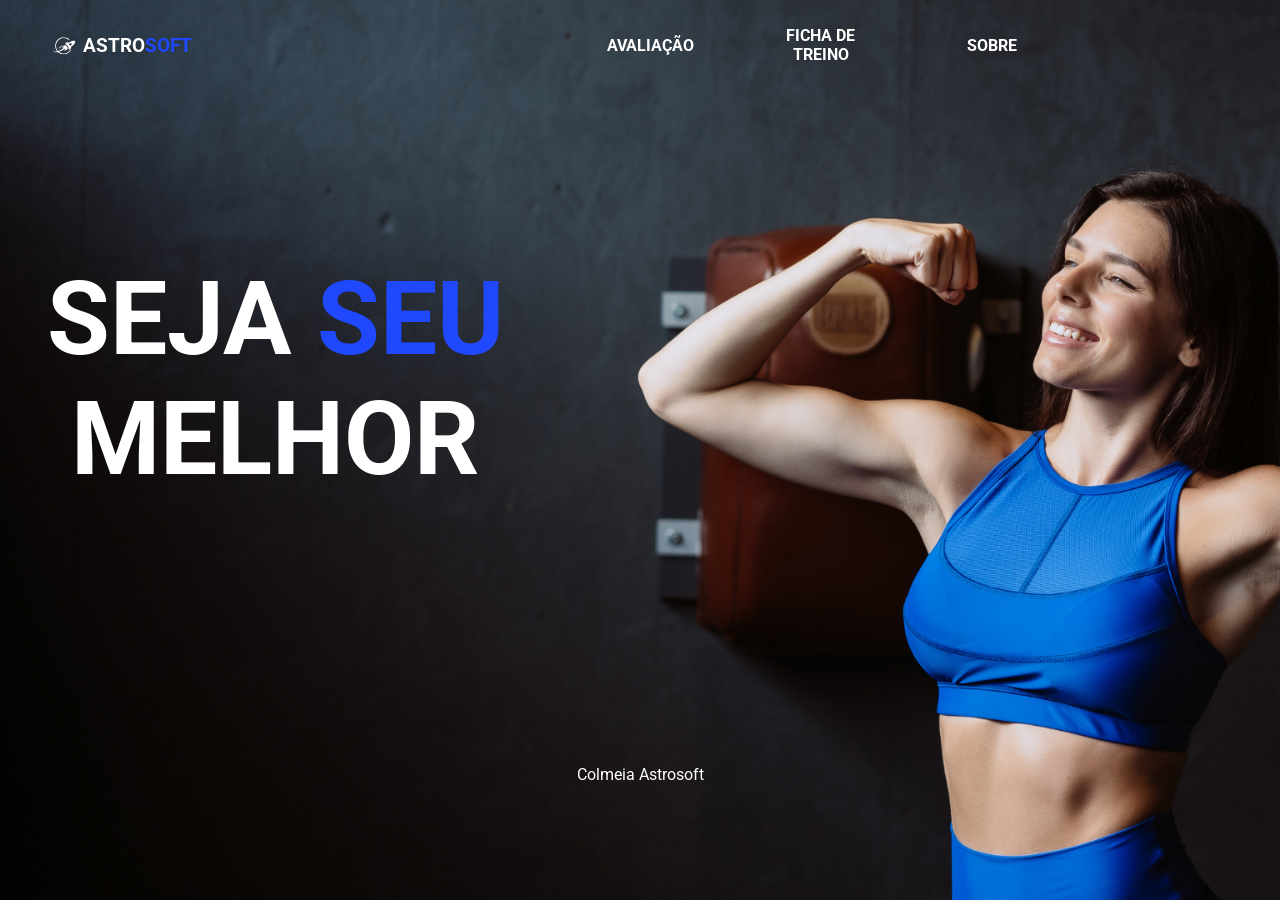
<file: index.html>
<!DOCTYPE html>
<html lang="pt-br">
<head>
    <meta charset="UTF-8">
    <meta name="viewport" content="width=device-width, initial-scale=1.0">
    <link rel="stylesheet" href="hm-style.css">
    <title>Sistema Astrosoft</title>
</head>
<body>
    <header class="cabecalho">
        <div class="cabecalho--logo">
            <img src="logo.svg" alt="logo do grupo" class="cabecalho--img">
            <p class="cabecalho--txt">ASTRO<span>SOFT</span></p>
        </div>
        <div class="cabecalho--menu">
            <a class="cabecalho--menu-botao" href="av-id-index.html">AVALIAÇÃO</a>
            <a class="cabecalho--menu-botao" href="treino-index.html">FICHA DE TREINO</a>
            <a class="cabecalho--menu-botao" href="inst-index.html">SOBRE</a>
        </div>
    </header>

    <main class="conteudo">
        <div class="conteudo--titulo">
            <h1 class="conteudo--titulo-txt">SEJA <span>SEU</span> MELHOR</h1>
        </div>
        <div class="conteudo--sobre">
            <p class="conteudo--sobre-txt">Colmeia Astrosoft</p>
        </div>
    </main>
    
</body>
</html>
</file>
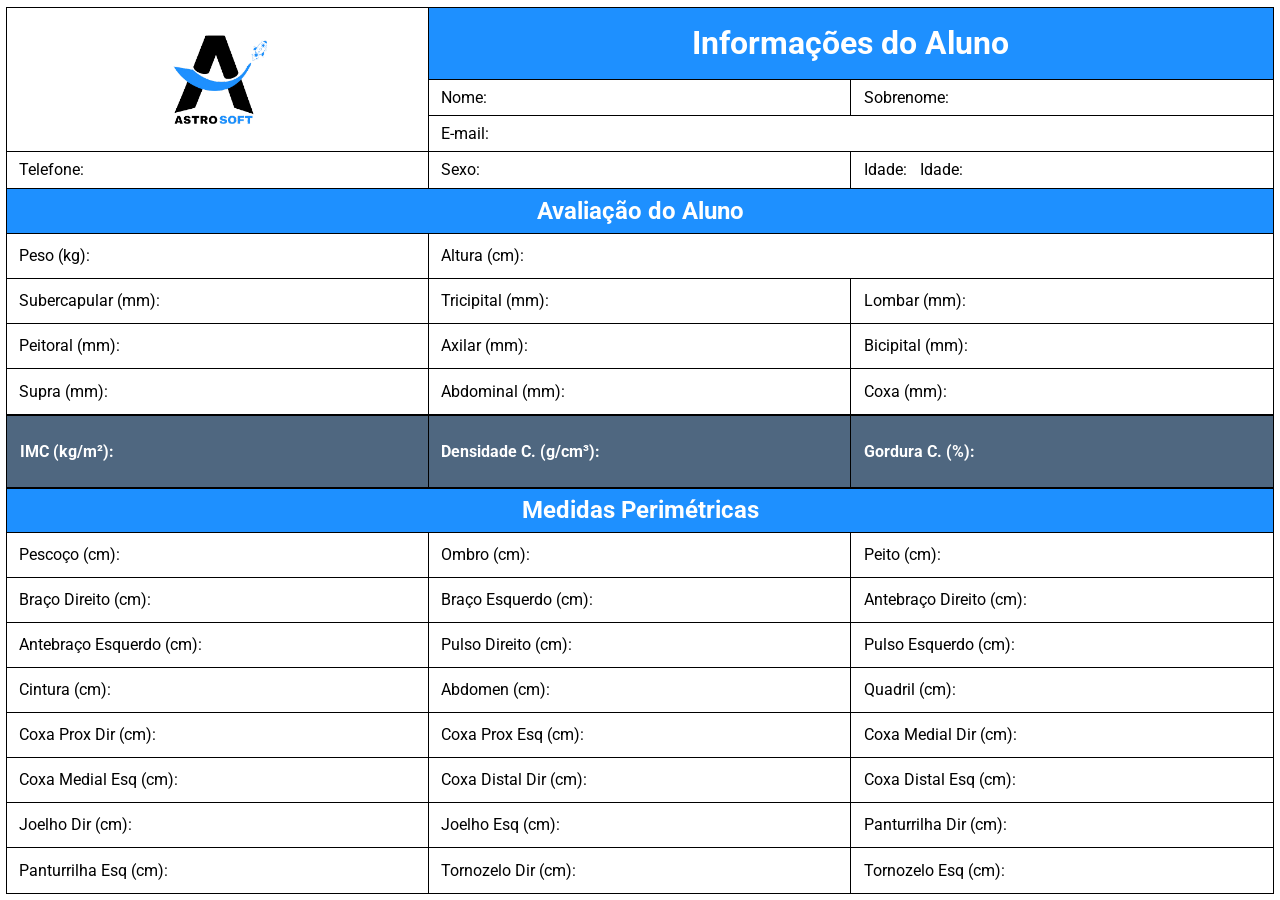
<file: exportAvaliacao.html>
<!DOCTYPE html>
<html lang="pt-br">
<head>
    <meta charset="UTF-8">
    <meta name="viewport" content="width=device-width, initial-scale=1.0">
    <link rel="stylesheet" href="exportAvaliacao_style.css">
    <script src="exportAvaliacao-script.js"></script>
    <title>pdf-avaliacao</title>
</head>
<body>
    <div class="pagina1">
        <div class="logo">
            <img src="logo-colmeia.svg" alt="logo do site">
        </div>

        <div class="titulo">
            <h2>Informações do Aluno</h2>
        </div>

        <div class="nome">
            <label>Nome:</label>
            <p id="nomeAluno"></p>
        </div>
        <div class="sobrenome">
            <label>Sobrenome: </label>
            <p id="sobrenomeAluno"></p>
        </div>
        <div class="email">
            <label>E-mail:</label>
            <p id="emailAluno"></p>
        </div>
        <div class="telefone">
            <label>Telefone:</label>
            <p id="telefoneAluno"></p>
        </div>
        <div class="sexo">
            <label>Sexo:</label>
            <p id="sexoAluno"></p>
        </div>
        <div class="idade">
            <label>Idade:</label>
            <p id="idadeAluno">Idade:</p>
        </div>
        
    </div>

    <div class="pagina2">
        <div class="titulo2">
            <h2>Avaliação do Aluno</h2>
        </div>
        <div class="peso">
            <label>Peso (kg):</label>
            <p id="peso"></p>
        </div>
        <div class="altura">
            <label>Altura (cm):</label>
            <p id="altura"></p>
        </div>
        <div class="subercapular">
            <label>Subercapular (mm):</label>
            <p id="subercapular"></p>
        </div>
        <div class="tricipital">
            <label>Tricipital (mm):</label>
            <p id="tricipital"></p>
        </div>
        <div class="lombar">
            <label>Lombar (mm):</label>
            <p id="lombar"></p>
        </div>
        <div class="peitoral">
            <label>Peitoral (mm):</label>
            <p id="peitoral"></p>
        </div>
        <div class="axilar">
            <label>Axilar (mm):</label>
            <p id="axilar"></p>
        </div>
        <div class="bicipital">
            <label>Bicipital (mm):</label>
            <p id="bicipital"></p>
        </div>
        <div class="supra">
            <label>Supra (mm):</label>
            <p id="supra"></p>
        </div>
        <div class="abdominal">
            <label>Abdominal (mm):</label>
            <p id="abdominal"></p>
        </div>
        <div class="coxa">
            <label>Coxa (mm):</label>
            <p id="coxa"></p>
        </div>
    </div>

    <div class="resultado">
        <div class="imc">
            <label>IMC (kg/m²):</label>
            <p id="mostrarIMC"></p>
        </div>
        <div class="densidade">
            <label>Densidade C. (g/cm³):</label>
            <p id="mostrarDensidade"></p>
        </div>
        <div class="gordura">
            <label>Gordura C. (%):</label>
            <p id="mostrarGordura"></p>
        </div>
    </div>

    <div class="pagina3">
        <div class="titulo3">
            <h2>Medidas Perimétricas</h2>
        </div>
        <div class="pescoço">
            <label>Pescoço (cm):</label>
            <p id="pescoço"></p>
        </div>
        <div class="ombro">
            <label>Ombro (cm):</label>
            <p id="ombro"></p>
        </div>
        <div class="peito">
            <label>Peito (cm):</label>
            <p id="peito"></p>
        </div>
        <div class="braçoDireito">
            <label>Braço Direito (cm):</label>
            <p id="braçoDireito"></p>
        </div>
        <div class="braçoEsquerdo">
            <label>Braço Esquerdo (cm):</label>
            <p id="braçoEsquerdo"></p>
        </div>
        <div class="antebraçoDireito">
            <label>Antebraço Direito (cm):</label>
            <p id="antebraçoDireito"></p>
        </div>
        <div class="antebraçoEsquerdo">
            <label>Antebraço Esquerdo (cm):</label>
            <p id="antebraçoEsquerdo"></p>
        </div>
        <div class="pulsoDireito">
            <label>Pulso Direito (cm):</label>
            <p id="pulsoDireito"></p>
        </div>
        <div class="pulsoEsquerdo">
            <label>Pulso Esquerdo (cm):</label>
            <p id="pulsoEsquerdo"></p>
        </div>
        <div class="cintura">
            <label>Cintura (cm):</label>
            <p id="cintura"></p>
        </div>
        <div class="abdomen">
            <label>Abdomen (cm):</label>
            <p id="abdomen"></p>
        </div>
        <div class="quadril">
            <label>Quadril (cm):</label>
            <p id="quadril"></p>
        </div>
        <div class="coxaProxDir">
            <label>Coxa Prox Dir (cm):</label>
            <p id="coxaProxDir"></p>
        </div>
        <div class="coxaProxEsq">
            <label>Coxa Prox Esq (cm):</label>
            <p id="coxaProxEsq"></p>
        </div>
        <div class="coxaMedialDir">
            <label>Coxa Medial Dir (cm):</label>
            <p id="coxaMedialDir"></p>
        </div>
        <div class="coxaMedialEsq">
            <label>Coxa Medial Esq (cm):</label>
            <p id="coxaMedialEsq"></p>
        </div>
        <div class="coxaDistalDir">
            <label>Coxa Distal Dir (cm):</label>
            <p id="coxaDistalDir"></p>
        </div>
        <div class="coxaDistalEsq">
            <label>Coxa Distal Esq (cm):</label>
            <p id="coxaDistalEsq"></p>
        </div>
        <div class="joelhoDir">
            <label>Joelho Dir (cm):</label>
            <p id="joelhoDir"></p>
        </div>
        <div class="joelhoEsq">
            <label>Joelho Esq (cm):</label>
            <p id="joelhoEsq"></p>
        </div>
        <div class="panturrilhaDir">
            <label>Panturrilha Dir (cm):</label>
            <p id="panturrilhaDir"></p>
        </div>
        <div class="panturrilhaEsq">
            <label>Panturrilha Esq (cm):</label>
            <p id="panturrilhaEsq"></p>
        </div>
        <div class="tornozeloDir">
            <label>Tornozelo Dir (cm):</label>
            <p id="tornozeloDir"></p>
        </div>
        <div class="tornozeloEsq">
            <label>Tornozelo Esq (cm):</label>
            <p id="tornozeloEsq"></p>
        </div>

    </div>

</body>
</html>
</file>
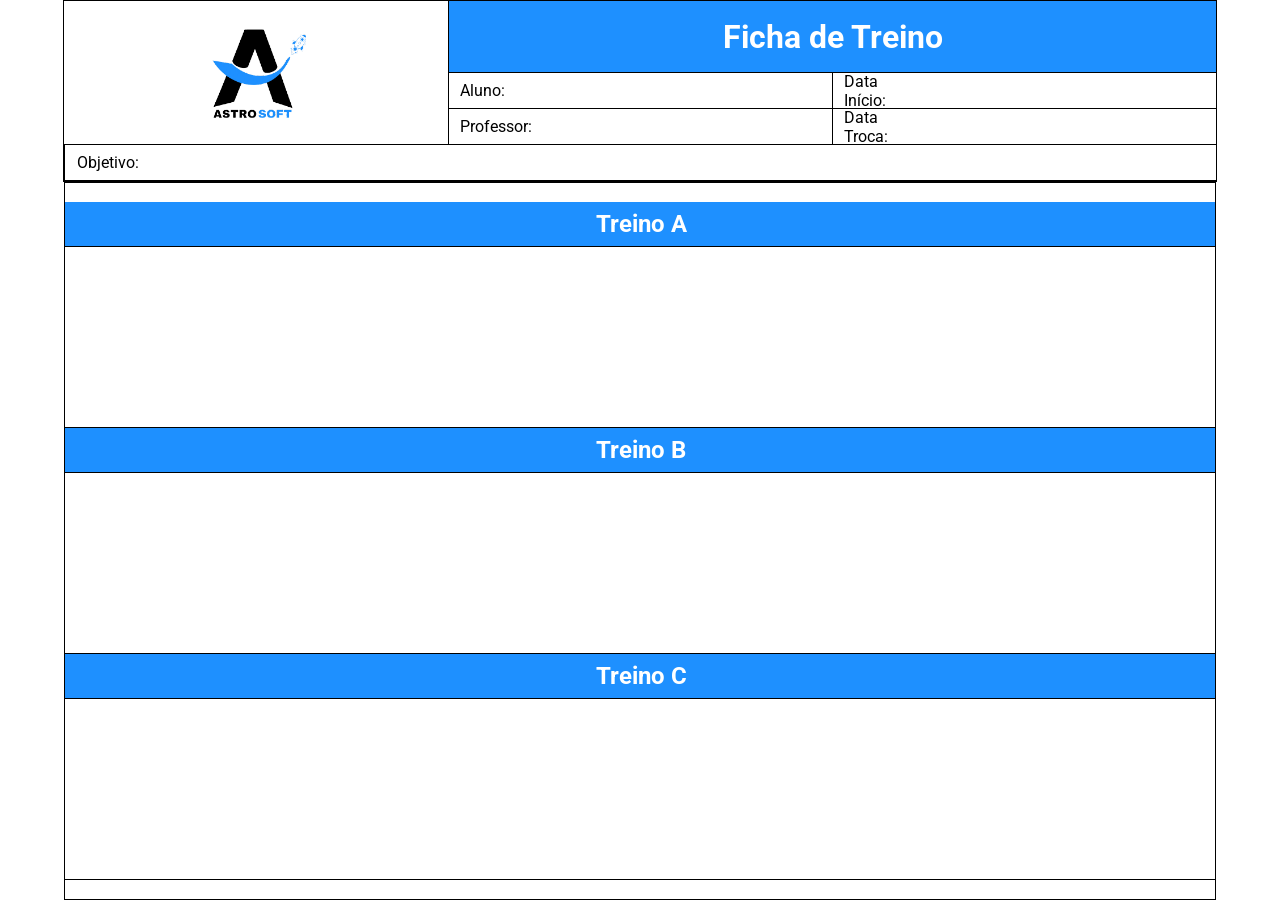
<file: exportTreino.html>
<!DOCTYPE html>
<html lang="pt-br">
<head>
    <meta charset="UTF-8">
    <meta name="viewport" content="width=device-width, initial-scale=1.0">
    <link rel="stylesheet" href="exportTreino.css">
    <script src="exportTreino_script.js"></script>
    <title>pdf_ficha</title>
</head>
<body>
    <div class="informacoes">
        <div class="titulo">
            <h2>Ficha de Treino</h2>
        </div>
        <div class="logo">
            <img src="logo-colmeia.svg" alt="logo colmeia">
        </div>
        <div class="aluno">
            <label>Aluno:</label>
            <p id="aluno"></p>
        </div>
        <div class="professor">
            <label>Professor:</label>
            <p id="professor"></p>
        </div>
        <div class="dataInicio">
            <label>Data Início:</label>
            <p id="dataInicio"></p>
        </div>
        <div class="dataTroca">
            <label>Data Troca:</label>
            <p id="dataTroca"></p>
        </div>
        <div class="objetivo">
            <label>Objetivo:</label>
            <p id="objetivo"></p>
        </div>
    </div>
    <div class="fichas">
        <div class="treinoA">
            <div class="tituloA">
                <h2>Treino A</h2>
            </div>
            <div class="fichaA">
                <p id="fichaA"></p>
            </div>
        </div>
        <div class="treinoB">
            <div class="tituloB">
                <h2>Treino B</h2>
            </div>
            <div class="fichaB">
                <p id="fichaB"></p>
            </div>
        </div>
        <div class="treinoC">
            <div class="tituloC">
                <h2>Treino C</h2>
            </div>
            <div class="fichaC">
                <p id="fichaC"></p>
            </div>
        </div>
    </div>
    
</body>
</html>
</file>
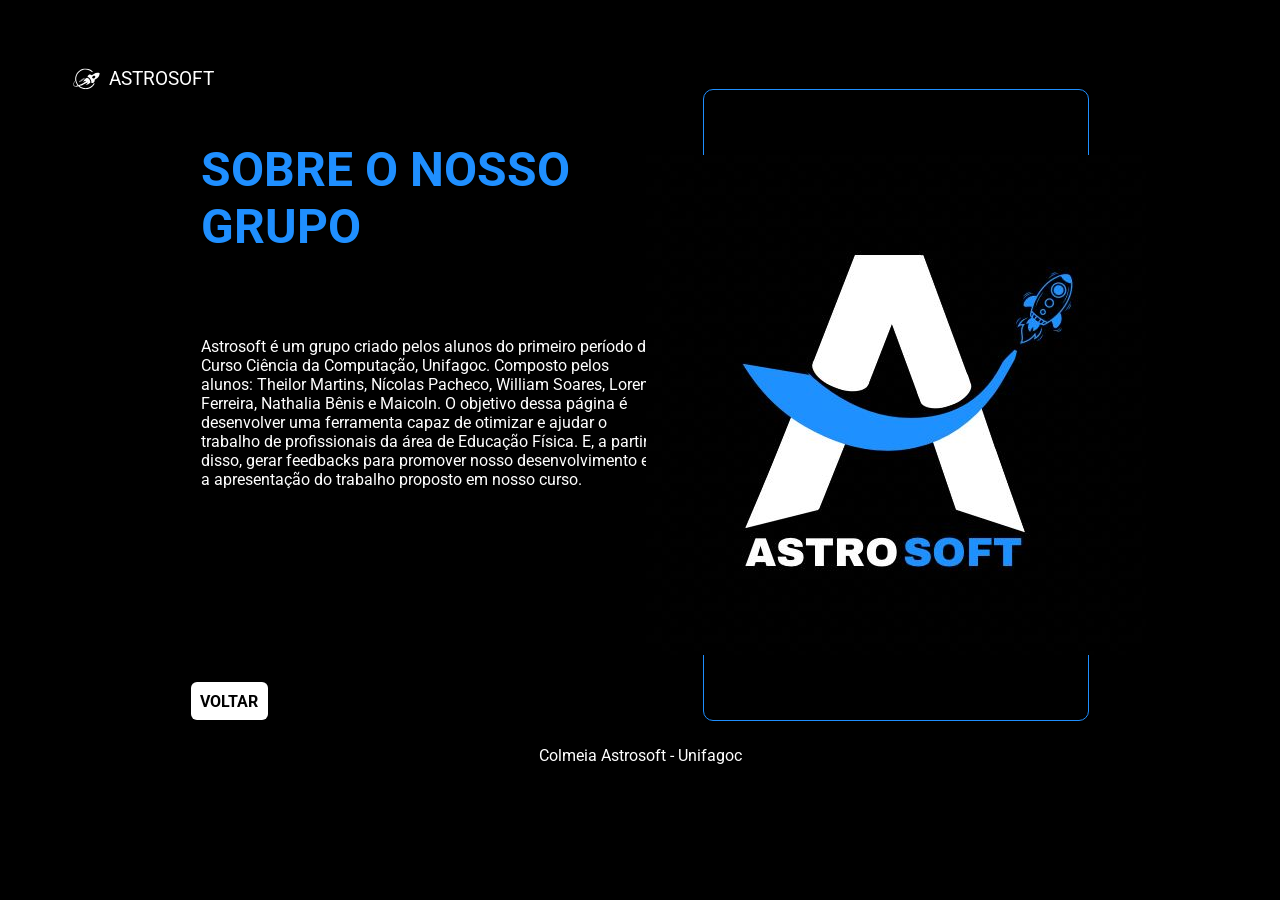
<file: inst-index.html>
<!DOCTYPE html>
<html lang="pt-br">
<head>
    <meta charset="UTF-8">
    <meta name="viewport" content="width=device-width, initial-scale=1.0">
    <link rel="stylesheet" href="inst-style.css">
    <title>Sobre a Astrosoft</title>
</head>
<body>
    <header class="cabecalho">
        <div class="cabecalho--logo">
            <img src="logo.svg" alt="logo do grupo" class="cabecalho--logo-img">
            <p class="cabecalho--logo-txt">ASTROSOFT</p>
        </div>
    </header>

    <main class="conteudo">
        <div class="conteudo--informacao">
            <div class="conteudo--informacao-txt">
                <h1 class="conteudo--informacao-txt__titulo">SOBRE O NOSSO GRUPO</h1>
                <p class="conteudo--informacao-txt__paragrafo">Astrosoft é um grupo criado pelos alunos do primeiro período do Curso Ciência da Computação, Unifagoc. Composto pelos alunos: Theilor Martins, Nícolas Pacheco, William Soares, Lorena Ferreira, Nathalia Bênis e Maicoln. O objetivo dessa página é desenvolver uma ferramenta capaz de otimizar e ajudar o trabalho de profissionais da área de Educação Física. E, a partir disso, gerar feedbacks para promover nosso desenvolvimento e a apresentação do trabalho proposto em nosso curso.</p>
                <a href="hm-index.html" class="conteudo--informacao-nav">VOLTAR</a>
            </div>
            <div class="conteudo--informacao-quadro">
                <img src="logo-colmeia2.jpeg" alt="logo do grupo">
            </div>
        </div>

        <div class="conteudo--sobre">
            <p class="conteudo--sobre-txt">Colmeia Astrosoft - Unifagoc</p>
        </div>
    </main>
    
</body>
</html>
</file>
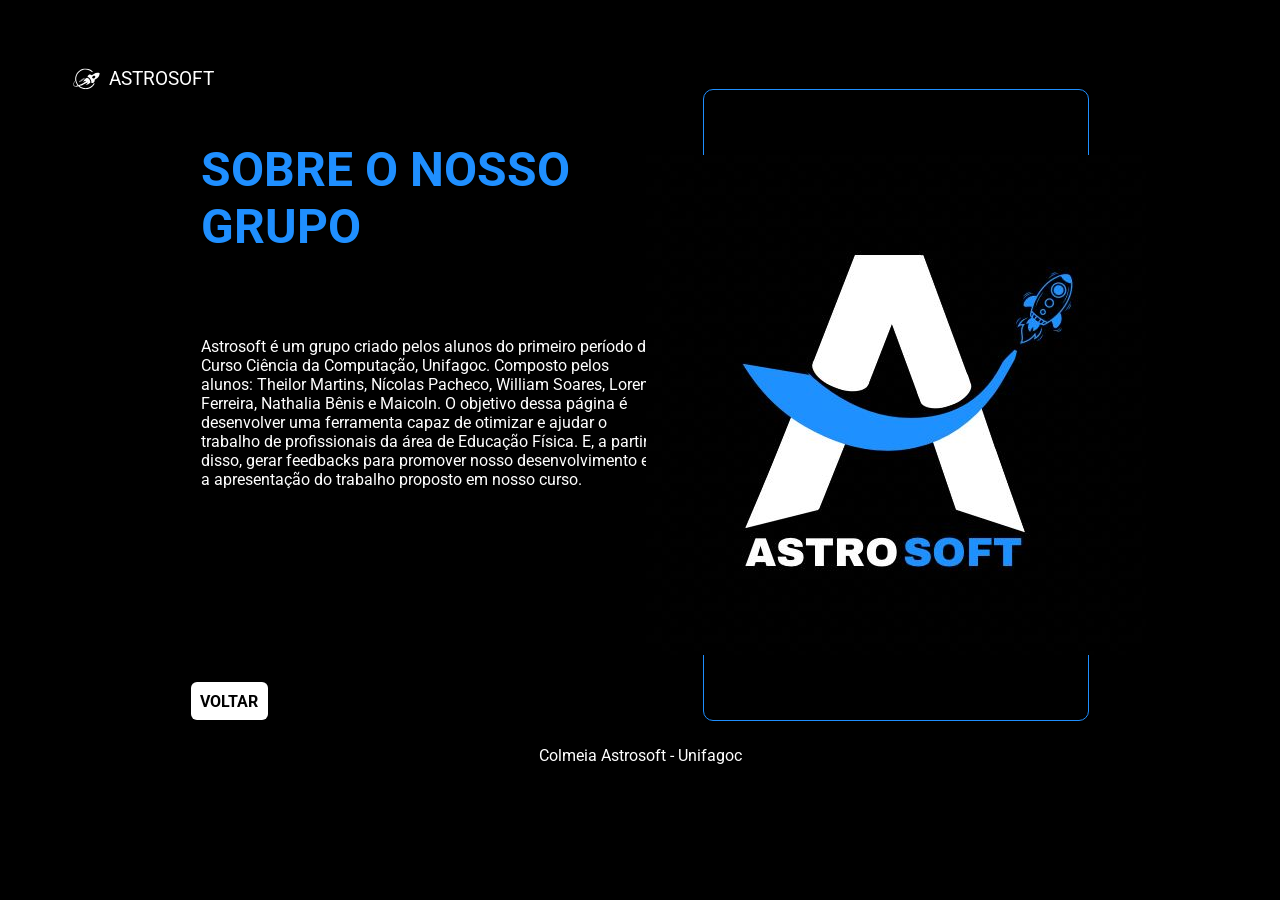
<file: inst-index.html.html>
<!DOCTYPE html>
<html lang="pt-br">
<head>
    <meta charset="UTF-8">
    <meta name="viewport" content="width=device-width, initial-scale=1.0">
    <link rel="stylesheet" href="inst-style.css">
    <title>Sobre a Astrosoft</title>
</head>
<body>
    <header class="cabecalho">
        <div class="cabecalho--logo">
            <img src="logo.svg" alt="logo do grupo" class="cabecalho--logo-img">
            <p class="cabecalho--logo-txt">ASTROSOFT</p>
        </div>
    </header>

    <main class="conteudo">
        <div class="conteudo--informacao">
            <div class="conteudo--informacao-txt">
                <h1 class="conteudo--informacao-txt__titulo">SOBRE O NOSSO GRUPO</h1>
                <p class="conteudo--informacao-txt__paragrafo">Astrosoft é um grupo criado pelos alunos do primeiro período do Curso Ciência da Computação, Unifagoc. Composto pelos alunos: Theilor Martins, Nícolas Pacheco, William Soares, Lorena Ferreira, Nathalia Bênis e Maicoln. O objetivo dessa página é desenvolver uma ferramenta capaz de otimizar e ajudar o trabalho de profissionais da área de Educação Física. E, a partir disso, gerar feedbacks para promover nosso desenvolvimento e a apresentação do trabalho proposto em nosso curso.</p>
                <a href="index.html" class="conteudo--informacao-nav">VOLTAR</a>
            </div>
            <div class="conteudo--informacao-quadro">
                <img src="logo-colmeia2.jpeg" alt="logo do grupo">
            </div>
        </div>

        <div class="conteudo--sobre">
            <p class="conteudo--sobre-txt">Colmeia Astrosoft - Unifagoc</p>
        </div>
    </main>
    
</body>
</html>
</file>
<file: hm-style.css>
@import url('https://fonts.googleapis.com/css2?family=Roboto:ital,wght@0,100;0,300;0,400;0,500;0,700;0,900;1,100;1,300;1,400;1,500;1,700;1,900&display=swap');

:root {
    --font-family-primary: "Roboto", sans-serif;
    --font-family-secundary: "Rubik Mono One", monospace;
    --font-family-terciary: "Concert One", sans-serif;
    --color-one: #1f8fff;
    --color-two: #000000;
    --color-three: #1f48ff;
    --color-four: #4f6780;
    --color-five:#ffffffa4; 
    --color-six:#ffffff; 
}

* {
    box-sizing: border-box;
    margin: 0;
    padding: 0;
}

body {
    height: 100vh;
    background-size: cover;
    background-repeat: no-repeat;
    background-image: url(fundo.png);
}

header {
    height: 10vh;
    display: flex;
    align-items: center;
    padding-left: 3%;
    gap: 30%;
}

main {
    padding-top: 3%;
    height: 90vh;
    display: flex;
    flex-direction: column;
    justify-content: center;
    align-items: center;
}

span {
    color: var(--color-three);
}

.cabecalho--logo {
    display: flex;
}

.cabecalho--logo img {
    padding-left: 5%;
    max-width: 45px;
    max-height: 45px;
    width: auto;
    height: auto;
}

.cabecalho--logo p {
    font-family: var(--font-family-primary);
    font-size: 1.2rem;
    color: var(--color-six);
    font-weight: 700;
}

.conteudo--titulo {
    height: 30vh;
    width: 100%;
    display: flex;
    justify-content: flex-start;
    align-items: center;
    text-align: center;
}

.cabecalho--menu {
    height: 40vh;
    width: 40vw;
    display: flex;
    flex-direction: row;
    justify-content: space-around;
    align-items: center;
}

.conteudo--sobre {
    height: 30vh;
    display: flex;
    align-items: flex-end;
}

.conteudo--titulo-txt {
    font-family: var(--font-family-primary);
    font-size: 8vw;
    font-weight: 700;
    color: var(--color-six);
    width: 40%;
    padding-left: 3%;
}

.cabecalho--menu-botao {
    height: 4vh;
    width: 10vw;
    display: flex;
    justify-content: center;
    align-items: center;
    text-align: center;
    font-size: 1rem;
    font-weight: 700;
    font-family: var(--font-family-primary);
    text-decoration: none;
    background-color: none;
    color: var(--color-six);
    border-radius: 8px;
}

.conteudo--sobre-txt {
    font-family: var(--font-family-primary);
    font-size: 1rem;
    color: var(--color-six);
}

.cabecalho--menu-botao:hover {
    background-color: var(--color-five);
    color: var(--color-two);
}
</file>
<file: exportAvaliacao_style.css>
@import url('https://fonts.googleapis.com/css2?family=Anton&display=swap');
@import url('https://fonts.googleapis.com/css2?family=Anton&family=Roboto:ital,wght@0,100;0,300;0,400;0,500;0,700;0,900;1,100;1,300;1,400;1,500;1,700;1,900&display=swap');

:root {
    --color-one: #1E90FF;
    --color-two: #4F6780;
    --color-three: #FFFFFF;
    --color-four: #000000;
}

* { 
    font-family: "Roboto", sans-serif;
    font-size: 1rem;
    margin: 0;
    padding: 0;
    box-sizing: border-box;
}

body {
    display: flex;
    flex-direction: column;
    justify-content: center;
    align-items: center;
    background-color: var(--color-three);
    height: 100vh;
}

label {
    padding-left: 3%;
    padding-right: 3%;
}


.pagina1 {
    border: solid 1px;
    width: 99vw;
    display: grid;
    justify-content: center;
    align-items: center;
    grid-template-columns: repeat(3,33vw);
    grid-template-rows: 8vh 4vh 4vh 4vh;
    grid-template-areas: 
    "logo titulo titulo"
    "logo nome sobrenome"
    "logo email email"
    "telefone sexo idade";
}

img {
    max-width: 150px;
    max-height: 150px;
    width: auto;
    height: auto;
}

.logo {
    display: flex;
    justify-content: center;
    align-items: center;
    width: 100%;
    height: 100%;
    border-bottom: solid 1px;
    border-right: solid 1px;
    grid-area: logo;
}

.nome {
    width: 100%;
    height: 100%;
    border-bottom: solid 1px;
    border-right: solid 1px;
    grid-area: nome;
    display: flex;
    flex-direction: row;
    align-items: center;
}

.sobrenome {
    width: 100%;
    height: 100%;
    border-bottom: solid 1px;
    border-right: solid 1px;
    grid-area: sobrenome;
    display: flex;
    flex-direction: row;
    align-items: center;

}

.email {
    width: 100%;
    height: 100%;
    border-bottom: solid 1px;
    border-right: solid 1px;
    grid-area: email;
    display: flex;
    flex-direction: row;
    align-items: center;
}

.email label {
    padding-left: 1.5%;
    padding-right: 1.5%;
}


.telefone {
    width: 100%;
    height: 100%;
    border-right: solid 1px;
    grid-area: telefone;
    display: flex;
    flex-direction: row;
    align-items: center;

}

.sexo {
    width: 100%;
    height: 100%;
    border-right: solid 1px;
    grid-area: sexo;
    display: flex;
    flex-direction: row;
    align-items: center;

}

.idade {
    width: 100%;
    height: 100%;
    grid-area: idade;
    display: flex;
    flex-direction: row; 
    align-items: center;
   
}

.titulo {
    width: 100%;
    height: 100%;
    border-bottom: 1px solid;
    border-right: 1px solid;
    grid-area: titulo;
    display: flex;
    justify-content: center;
    flex-direction: row;
    align-items: center;
    background-color: var(--color-one);
}

.titulo h2 {
    font-size: 2rem;
    color: var(--color-three);
}

.pagina2 {
    border-left: 1px solid;
    border-right: 1px solid;
    border-bottom: 1px solid;
    width: 99vw;
    display: grid;
    justify-content: center;
    align-items: center;
    grid-template-columns: repeat(3,33vw);
    grid-template-rows: repeat(5,5vh);
    grid-template-areas: 
    "titulo2 titulo2 titulo2"
    "peso altura altura"
    "subercapular tricipital lombar"
    "peitoral axilar bicipital"
    "supra abdominal coxa";
}

.titulo2 {
    width: 100%;
    height: 100%;
    border-bottom: solid 1px;
    border-right: solid 1px;
    border-left: solid 1px;
    grid-area: titulo2;
    display: flex;
    justify-content: center;
    align-items: center;
    background-color: var(--color-one);
}

.titulo2 h2 {
    font-size: 1.5rem;
    color: var(--color-three);
}

.peso {
    width: 100%;
    height: 100%;
    border-bottom: solid 1px;
    border-right: solid 1px;
    grid-area: peso;
    display: flex;
    flex-direction: row;
    align-items: center;

}

.altura {
    width: 100%;
    height: 100%;
    border-bottom: solid 1px;
    border-right: solid 1px;
    grid-area: altura;
    display: flex;
    flex-direction: row;
    align-items: center;
}

.altura label {
    padding-left: 1.5%;
    padding-right: 1.5%;
}

.subercapular {
    width: 100%;
    height: 100%;
    border-bottom: solid 1px;
    border-right: solid 1px;
    grid-area: subercapular;
    display: flex;
    flex-direction: row;
    align-items: center;

}

.tricipital {
    width: 100%;
    height: 100%;
    border-bottom: solid 1px;
    border-right: solid 1px;
    grid-area: tricipital;
    display: flex;
    flex-direction: row;
    align-items: center;

}

.lombar {
    width: 100%;
    height: 100%;
    border-bottom: solid 1px;
    border-right: solid 1px;
    grid-area: lombar;
    display: flex;
    flex-direction: row;
    align-items: center;

}

.peitoral {
    width: 100%;
    height: 100%;
    border-bottom: solid 1px;
    border-right: solid 1px;
    grid-area: peitoral;
    display: flex;
    flex-direction: row;
    align-items: center;

}

.axilar {
    width: 100%;
    height: 100%;
    border-bottom: solid 1px;
    border-right: solid 1px;
    grid-area: axilar;
    display: flex;
    flex-direction: row;
    align-items: center;

}

.bicipital {
    width: 100%;
    height: 100%;
    border-bottom: solid 1px;
    border-right: solid 1px;    
    grid-area: bicipital;
    display: flex;
    flex-direction: row;
    align-items: center;

}

.supra {
    width: 100%;
    height: 100%;
    border-right: solid 1px;
    grid-area: supra;
    display: flex;
    flex-direction: row;
    align-items: center;

}

.abdominal {
    width: 100%;
    height: 100%;
    border-right: solid 1px;
    grid-area: abdominal;
    display: flex;
    flex-direction: row;
    align-items: center;

}

.coxa {
    width: 100%;
    height: 100%;
    border-right: solid 1px;
    grid-area: coxa;
    display: flex;
    flex-direction: row;
    align-items: center;

}

.resultado {
    width: 99vw;
    display: grid;
    justify-content: center;
    align-items: center;
    grid-template-columns: repeat(3,33vw);
    grid-template-rows: 8vh;
    grid-template-areas: 
    "imc densidade gordura";
    background-color: var(--color-two);
}

.resultado label {
    font-size: 1rem;
    color: var(--color-three);
    font-weight: 700;
}

.resultado p {
    font-size: 1rem;
    color: var(--color-three);
    font-weight: 400;
}

.imc {
    width: 100%;
    height: 100%;
    border-top: solid 1px;
    border-right: solid 1px;
    border-left: solid 1px;
    grid-area: imc;
    display: flex;
    flex-direction: row;
    align-items: center;
}

.densidade {
    width: 100%;
    height: 100%;
    border-top: solid 1px;
    border-right: solid 1px;
    grid-area: densidade;
    display: flex;
    flex-direction: row;
    align-items: center;
}

.gordura {
    width: 100%;
    height: 100%;
    border-top: solid 1px;
    border-right: solid 1px;
    grid-area: gordura;
    display: flex;
    flex-direction: row;
    align-items: center;
}

.pagina3 {
    border: 1px solid;
    width: 99vw;
    display: grid;
    justify-content: center;
    align-items: center;
    grid-template-columns: repeat(3,33vw);
    grid-template-rows: repeat(9,5vh);
    grid-template-areas: 
    "titulo3 titulo3 titulo3"
    "pescoço ombro peito"
    "braçoDir braçoEsq antebraçoDir"
    "antebraçoEsq pulsoDir pulsoEsq"
    "cintura abdomem quadril"
    "coxaProxDir coxaProxEsq coxaMedialDir"
    "coxaMedialEsq coxaDistalDir coxaDistalEsq"
    "joelhoDir joelhoEsq panturrilhaDir"
    "panturrilhaEsq tornozeloDir tornozeloEsq";
}

.titulo3 {
    width: 100%;
    height: 100%;
    border-top: solid 1px;
    border-bottom: solid 1px;
    border-right: solid 1px;
    border-left: solid 1px;
    grid-area: titulo3;
    display: flex;
    flex-direction: row;
    align-items: center;
    justify-content: center;
    background-color: var(--color-one);
}

.titulo3 h2 {
    font-size: 1.5rem;
    color: var(--color-three);
}

.pescoço {
    width: 100%;
    height: 100%;
    border-bottom: solid 1px;
    border-right: solid 1px;
    grid-area: pescoço;
    display: flex;
    flex-direction: row;
    align-items: center;

}

.ombro {
    width: 100%;
    height: 100%;
    border-bottom: solid 1px;
    border-right: solid 1px;
    grid-area: ombro;
    display: flex;
    flex-direction: row;
    align-items: center;

}

.peito {
    width: 100%;
    height: 100%;
    border-bottom: solid 1px;
    border-right: solid 1px;
    grid-area: peito;
    display: flex;
    flex-direction: row;
    align-items: center;

}

.braçoDireito {
    width: 100%;
    height: 100%;
    border-bottom: solid 1px;
    border-right: solid 1px;
    grid-area: braçoDir;
    display: flex;
    flex-direction: row;
    align-items: center;

}

.braçoEsquerdo {
    width: 100%;
    height: 100%;
    border-bottom: solid 1px;
    border-right: solid 1px;
    grid-area: braçoEsq;
    display: flex;
    flex-direction: row;
    align-items: center;

}

.antebraçoDireito {
    width: 100%;
    height: 100%;
    border-bottom: solid 1px;
    border-right: solid 1px;
    grid-area: antebraçoDir;
    display: flex;
    flex-direction: row;
    align-items: center;

}

.antebraçoEsquerdo {
    width: 100%;
    height: 100%;
    border-bottom: solid 1px;
    border-right: solid 1px;
    grid-area: antebraçoEsq;
    display: flex;
    flex-direction: row;
    align-items: center;

}

.pulsoDireito {
    width: 100%;
    height: 100%;
    border-bottom: solid 1px;
    border-right: solid 1px;
    grid-area: pulsoDir;
    display: flex;
    flex-direction: row;
    align-items: center;

}

.pulsoEsquerdo {
    width: 100%;
    height: 100%;
    border-bottom: solid 1px;
    border-right: solid 1px;
    grid-area: pulsoEsq;
    display: flex;
    flex-direction: row;
    align-items: center;

}

.cintura {
    width: 100%;
    height: 100%;
    border-bottom: solid 1px;
    border-right: solid 1px;
    grid-area: cintura;
    display: flex;
    flex-direction: row;
    align-items: center;

}

.abdomen {
    width: 100%;
    height: 100%;
    border-bottom: solid 1px;
    border-right: solid 1px;
    grid-area: abdomem;
    display: flex;
    flex-direction: row;
    align-items: center;

}

.quadril {
    width: 100%;
    height: 100%;
    border-bottom: solid 1px;
    border-right: solid 1px;
    grid-area: quadril;
    display: flex;
    flex-direction: row;
    align-items: center;

}

.coxaProxDir {
    width: 100%;
    height: 100%;
    border-bottom: solid 1px;
    border-right: solid 1px;
    grid-area: coxaProxDir;
    display: flex;
    flex-direction: row;
    align-items: center;

}

.coxaProxEsq {
    width: 100%;
    height: 100%;
    border-bottom: solid 1px;
    border-right: solid 1px;
    grid-area: coxaProxEsq;
    display: flex;
    flex-direction: row;
    align-items: center;

}

.coxaMedialDir {
    width: 100%;
    height: 100%;
    border-bottom: solid 1px;
    border-right: solid 1px;
    grid-area: coxaMedialDir;
    display: flex;
    flex-direction: row;
    align-items: center;

}

.coxaMedialEsq {
    width: 100%;
    height: 100%;
    border-bottom: solid 1px;
    border-right: solid 1px;
    grid-area: coxaMedialEsq;
    display: flex;
    flex-direction: row;
    align-items: center;

}

.coxaDistalDir {
    width: 100%;
    height: 100%;
    border-bottom: solid 1px;
    border-right: solid 1px;
    grid-area: coxaDistalDir;
    display: flex;
    flex-direction: row;
    align-items: center;

}

.coxaDistalEsq {
    width: 100%;
    height: 100%;
    border-bottom: solid 1px;
    border-right: solid 1px;
    grid-area: coxaDistalEsq;
    display: flex;
    flex-direction: row;
    align-items: center;

}

.joelhoDir {
    width: 100%;
    height: 100%;
    border-bottom: solid 1px;
    border-right: solid 1px;
    grid-area: joelhoDir;
    display: flex;
    flex-direction: row;
    align-items: center;

}

.joelhoEsq {
    width: 100%;
    height: 100%;
    border-bottom: solid 1px;
    border-right: solid 1px;
    grid-area: joelhoEsq;
    display: flex;
    flex-direction: row;
    align-items: center;

}

.panturrilhaDir {
    width: 100%;
    height: 100%;
    border-bottom: solid 1px;
    border-right: solid 1px;
    grid-area: panturrilhaDir;
    display: flex;
    flex-direction: row;
    align-items: center;

}

.panturrilhaEsq {
    width: 100%;
    height: 100%;
    border-right: solid 1px;
    grid-area: panturrilhaEsq;
    display: flex;
    flex-direction: row;
    align-items: center;

}

.tornozeloDir {
    width: 100%;
    height: 100%;
    border-right: solid 1px;
    grid-area: tornozeloDir;
    display: flex;
    flex-direction: row;
    align-items: center;

}

.tornozeloEsq {
    width: 100%;
    height: 100%;
    border-right: solid 1px;
    grid-area: tornozeloEsq;
    display: flex;
    flex-direction: row;
    align-items: center;

}
</file>
<file: exportTreino.css>
@import url('https://fonts.googleapis.com/css2?family=Anton&display=swap');
@import url('https://fonts.googleapis.com/css2?family=Anton&family=Roboto:ital,wght@0,100;0,300;0,400;0,500;0,700;1,100;1,300;1,400;1,500;1,700&display=swap');

:root {
    --color-one: #1E90FF;
    --color-two: #4F6780;
    --color-three: #FFFFFF;
    --color-four: #000000;
}

* { 
    font-family: "Roboto", sans-serif;
    font-size: 1rem;
    margin: 0;
    padding: 0;
    box-sizing: border-box;
}

body {
    height: 100vh;
    display: flex;
    flex-direction: column;
    justify-content: center;
    align-items: center;
    overflow: hidden;
}

.informacoes {
    border: solid 1px;
    display: grid;
    grid-template-columns: 30vw 30vw 30vw;
    grid-template-rows: 8vh 4vh 4vh 4vh;
    grid-template-areas: 
    "logo titulo titulo"
    "logo aluno dataInicio"
    "logo professor dataTroca"
    "objetivo objetivo objetivo";
    overflow: hidden;
}

label {
    padding-left: 3%;
    padding-right: 3%;
}

p {
    font-size: 1.2rem;
    width: 100%;
    word-wrap: break-word; /* Quebra a palavra se for muito longa */
    overflow: hidden;
    text-overflow: ellipsis; /* Adiciona reticências ao final do texto se ele for muito longo */
    white-space: pre-wrap; /* Permite quebra de linha ao pressionar Enter */
}

.titulo { 
    border-bottom: solid 1px;  
    border-left: solid 1px;  
    height: 100%;
    width: 100%;
    display: flex;
    align-items: center;
    justify-content: center;
    grid-area: titulo;
    background-color: var(--color-one);
}

.titulo h2 {
    font-size: 2rem;
    color: var(--color-three);
}

.aluno, .professor, .dataInicio, .dataTroca, .objetivo {
    border-bottom: solid 1px;  
    border-left: solid 1px;  
    display: flex;
    align-items: center;
}

.aluno {
    grid-area: aluno;
}

.professor {
    grid-area: professor;
}

.dataInicio {
    grid-area: dataInicio;
}

.dataTroca {
    grid-area: dataTroca;
}

.logo {
    border-bottom: solid 1px;
    height: 100%;
    width: 100%;
    display: flex;
    align-items: center;
    justify-content: center;
    grid-area: logo;
}

.logo img {
    max-width: 150px;
    max-height: 150px;
    width: auto;
    height: auto;
}

.objetivo {
    display: flex;
    align-items: center;
    grid-area: objetivo;
}

.objetivo label {
    padding-left: 1%;
    padding-right: 1%;
}

.fichas {
    border: solid 1px;
    height: 80vh;
    width: 90vw;
    display: flex;
    flex-direction: column;
    justify-content: center;
    align-items: center;
    overflow: hidden;
}

.treinoA, .treinoB, .treinoC {
    border-bottom: solid 1px;
    display: grid;
    grid-template-columns: 90vw;
    grid-template-rows: 5vh 20vh;
    width: 100%;
}

.tituloA, .tituloB, .tituloC {
    border-bottom: solid 1px;
    display: flex;
    align-items: center;
    justify-content: center;
    background-color: var(--color-one);
}

.tituloA h2, .tituloB h2, .tituloC h2 {
    font-size: 1.5rem;
    color: var(--color-three);
}

.fichaA, .fichaB, .fichaC {
    padding: 1%;
    display: flex;
    justify-content: center;
    width: 100%;
}
</file>
<file: inst-style.css>
@import url('https://fonts.googleapis.com/css2?family=Roboto:ital,wght@0,100;0,300;0,400;0,500;0,700;0,900;1,100;1,300;1,400;1,500;1,700;1,900&display=swap');

:root {
    --font-family-primary: "Roboto", sans-serif;
    --font-family-secundary: "Rubik Mono One", monospace;
    --font-family-terciary: "Concert One", sans-serif;
    --color-one: #1f8fff;
    --color-two: #000000;
    --color-three: #1f48ff;
    --color-four: #4f6780;
    --color-five:#ffffffa4; 
    --color-six:#ffffff; 
}

* {
    margin: 0;
    padding: 0;
}

body {
    height: 100vh;
    background-color: var(--color-two);
}

header {
    height: 10vh;
    display: flex;
    justify-content: space-between;
    align-items: end;
}

main {
    height: 90vh;
    display: flex;
    flex-direction: column;
    justify-content: center;
    align-items: center;
}

.cabecalho--logo {
    display: flex;
    padding-left: 5%;
}

.conteudo--informacao-nav {
    display: flex;
    justify-content: center;
    align-items: center;
    margin-right: 5%;
    border-radius: 6px;
    background-color: var(--color-six);
    text-decoration: none;
    font-family: var(--font-family-primary);
    font-size: 1rem;
    font-weight: 700;
    color: var(--color-two);
    width: 6vw;
    height: 5vh;
}

.conteudo--informacao {
    height: 70vh;
    display: flex;
    justify-content: center;
    align-items: center;
}

.conteudo--sobre {
    height: 20vh;
}

.cabecalho--logo-txt {
    font-family: var(--font-family-primary);
    color: var(--color-six);
    font-size: 1.2rem;
}

.cabecalho--logo-img {
    max-width: 45px;
    max-height: 45px;
    width: auto;
    height: auto;
}

.conteudo--sobre-txt {
    display: flex;
    justify-content: center;
    width: 100vw;
    padding-top: 2%;
    font-family: var(--font-family-primary);
    font-size: 1rem;
    color: var(--color-six);
}

.conteudo--informacao-txt {
    width: 40%;
    height: 100%;
    display: flex;
    flex-direction: column;
    justify-content: space-between;
}

.conteudo--informacao-quadro {
    display: flex;
    justify-content: center;
    align-items: center;
    width: 30%;
    height: 100%;
    border: 1px solid var(--color-one);
    border-radius: 10px;
}

.conteudo--informacao-txt__titulo {
    height: 35%;
    padding: 10% 0 0 2%;
    display: flex;
    font-family: var(--font-family-primary);
    font-size: 3rem;
    color: var(--color-one);
}

.conteudo--informacao-txt__paragrafo {
    height: 65%;
    padding: 2% 8% 0 2%;
    display: flex;
    font-family: var(--font-family-primary);
    font-size: 1rem;
    color: var(--color-six);
}

.conteudo--informacao-nav:hover {
    background-color: var(--color-one);
    color: var(--color-six);
}
</file>
